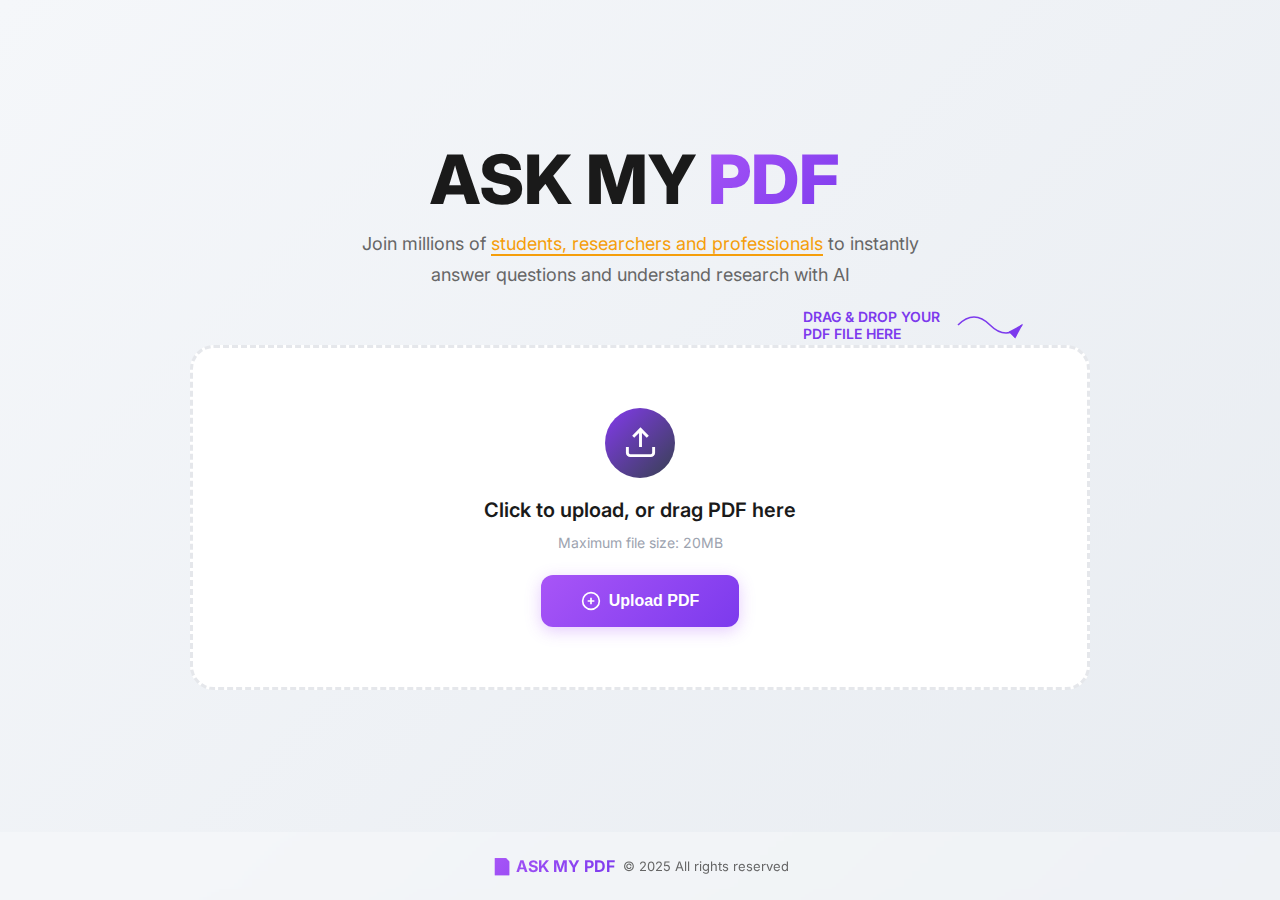
<file: frontend/templates/landing.html>
<!DOCTYPE html>
<html lang="en">
<head>
    <meta charset="UTF-8">
    <meta name="viewport" content="width=device-width, initial-scale=1.0">
    <title>Chat with any PDF - ASK MY PDF</title>
    <link rel="preconnect" href="https://fonts.googleapis.com">
    <link rel="preconnect" href="https://fonts.gstatic.com" crossorigin>
    <link href="https://fonts.googleapis.com/css2?family=Inter:wght@300;400;500;600;700;800;900&display=swap" rel="stylesheet">
    <style>
        * {
            margin: 0;
            padding: 0;
            box-sizing: border-box;
        }

        body {
            font-family: 'Inter', -apple-system, BlinkMacSystemFont, 'Segoe UI', sans-serif;
            background: linear-gradient(135deg, #f5f7fa 0%, #e8ecf1 100%);
            height: 100vh;
            display: flex;
            flex-direction: column;
            color: #1a1a1a;
            overflow: hidden;
        }

        .container {
            flex: 1;
            display: flex;
            flex-direction: column;
            justify-content: center;
            align-items: center;
            max-width: 1200px;
            width: 100%;
            margin: 0 auto;
            padding: 20px;
        }

        /* Hero Section */
        .hero {
            text-align: center;
            margin-bottom: 50px;
        }

        .hero h1 {
            font-size: 68px;
            font-weight: 800;
            margin-bottom: 16px;
            line-height: 1.1;
        }

        .hero h1 .chat-text {
            color: #1a1a1a;
        }

        .hero h1 .pdf-text {
            background: linear-gradient(135deg, #a855f7 0%, #7c3aed 100%);
            -webkit-background-clip: text;
            -webkit-text-fill-color: transparent;
            background-clip: text;
            padding: 0 12px;
        }

        .hero p {
            font-size: 18px;
            color: #666;
            margin-bottom: 10px;
        }

        .hero p a {
            color: #f59e0b;
            text-decoration: none;
            border-bottom: 2px solid #f59e0b;
            transition: all 0.2s;
        }

        .hero p a:hover {
            color: #d97706;
            border-bottom-color: #d97706;
        }

        /* Upload Section */
        .upload-container {
            max-width: 900px;
            width: 100%;
            margin: 0 auto;
            position: relative;
        }

        .drop-hint {
            position: absolute;
            top: -40px;
            right: 60px;
            display: flex;
            align-items: center;
            gap: 10px;
            color: #7c3aed;
            font-weight: 600;
            font-size: 14px;
            pointer-events: none;
        }

        .drop-hint svg {
            width: 80px;
            height: 40px;
        }

        .upload-box {
            background: white;
            border: 3px dashed #e5e7eb;
            border-radius: 24px;
            padding: 60px 40px;
            text-align: center;
            cursor: pointer;
            transition: all 0.3s ease;
            position: relative;
        }

        .upload-box:hover {
            border-color: #a855f7;
            background: #faf5ff;
            transform: translateY(-2px);
            box-shadow: 0 12px 40px rgba(168, 85, 247, 0.15);
        }

        .upload-box.drag-over {
            border-color: #7c3aed;
            background: #f5f3ff;
            border-style: solid;
        }

        .upload-icon {
            width: 70px;
            height: 70px;
            margin: 0 auto 20px;
            background: linear-gradient(135deg, #833aed 0%, #374151 100%);
            border-radius: 50%;
            display: flex;
            align-items: center;
            justify-content: center;
        }

        .upload-icon svg {
            width: 35px;
            height: 35px;
            stroke: white;
            stroke-width: 2;
            fill: none;
        }

        .upload-text {
            font-size: 20px;
            font-weight: 600;
            color: #1a1a1a;
            margin-bottom: 12px;
        }

        .upload-subtext {
            font-size: 14px;
            color: #9ca3af;
        }

        .upload-button {
            background: linear-gradient(135deg, #a855f7 0%, #7c3aed 100%);
            color: white;
            border: none;
            padding: 16px 40px;
            border-radius: 12px;
            font-size: 16px;
            font-weight: 600;
            cursor: pointer;
            margin-top: 24px;
            display: inline-flex;
            align-items: center;
            gap: 8px;
            transition: all 0.3s ease;
            box-shadow: 0 4px 16px rgba(168, 85, 247, 0.3);
        }

        .upload-button:hover {
            transform: translateY(-2px);
            box-shadow: 0 8px 24px rgba(168, 85, 247, 0.4);
        }

        .upload-button svg {
            width: 20px;
            height: 20px;
        }

        input[type="file"] {
            display: none;
        }

        /* Loading State */
        .loading-overlay {
            position: fixed;
            top: 0;
            left: 0;
            right: 0;
            bottom: 0;
            background: rgba(0, 0, 0, 0.7);
            display: none;
            align-items: center;
            justify-content: center;
            z-index: 1000;
        }

        .loading-overlay.active {
            display: flex;
        }

        .loading-content {
            background: white;
            padding: 40px;
            border-radius: 16px;
            text-align: center;
            max-width: 400px;
        }

        .spinner {
            width: 60px;
            height: 60px;
            border: 4px solid #f3f4f6;
            border-top-color: #a855f7;
            border-radius: 50%;
            animation: spin 1s linear infinite;
            margin: 0 auto 20px;
        }

        @keyframes spin {
            to { transform: rotate(360deg); }
        }

        .loading-text {
            font-size: 18px;
            font-weight: 600;
            color: #1a1a1a;
            margin-bottom: 8px;
        }

        .loading-subtext {
            font-size: 14px;
            color: #666;
        }

        /* Toast Notifications */
        .toast {
            position: fixed;
            top: 20px;
            right: 20px;
            background: white;
            padding: 16px 24px;
            border-radius: 12px;
            box-shadow: 0 8px 32px rgba(0, 0, 0, 0.15);
            display: flex;
            align-items: center;
            gap: 12px;
            z-index: 2000;
            animation: slideIn 0.3s ease;
        }

        @keyframes slideIn {
            from {
                transform: translateX(400px);
                opacity: 0;
            }
            to {
                transform: translateX(0);
                opacity: 1;
            }
        }

        .toast.error {
            border-left: 4px solid #ef4444;
        }

        .toast.success {
            border-left: 4px solid #10b981;
        }

        .toast-icon {
            font-size: 24px;
        }

        .toast-message {
            font-size: 14px;
            font-weight: 500;
            color: #1a1a1a;
        }

        /* Footer */
        .footer {
            padding: 24px 20px;
            text-align: center;
            background: rgba(255, 255, 255, 0.3);
            backdrop-filter: blur(5px);
        }

        .footer-content {
            display: flex;
            align-items: center;
            justify-content: center;
            gap: 8px;
        }

        .footer-logo {
            font-weight: 700;
            font-size: 16px;
            background: linear-gradient(135deg, #a855f7 0%, #7c3aed 100%);
            -webkit-background-clip: text;
            -webkit-text-fill-color: transparent;
            background-clip: text;
        }

        .footer-copyright {
            font-size: 13px;
            color: #666;
        }

        /* Responsive */
        @media (max-width: 768px) {
            .hero h1 {
                font-size: 42px;
            }

            .hero p {
                font-size: 16px;
            }

            .upload-box {
                padding: 40px 20px;
            }

            .drop-hint {
                display: none;
            }

            .footer-content {
                gap: 6px;
                flex-wrap: wrap;
            }

        }

        @media (max-height: 700px) {
            .hero h1 {
                font-size: 48px;
                margin-bottom: 12px;
            }

            .hero p {
                font-size: 15px;
                margin-bottom: 6px;
            }

            .upload-box {
                padding: 40px 30px;
            }

            .upload-icon {
                width: 60px;
                height: 60px;
                margin-bottom: 16px;
            }

            .upload-button {
                padding: 12px 32px;
                margin-top: 16px;
            }
        }
    </style>
</head>
<body>
    <div class="container">
        <!-- Hero -->
        <div class="hero">
            <h1>
                <span class="chat-text">ASK MY</span><span class="pdf-text">PDF</span>
            </h1>
            <p>Join millions of <a href="#">students, researchers and professionals</a> to instantly</p>
            <p>answer questions and understand research with AI</p>
        </div>

        <!-- Upload Section -->
        <div class="upload-container">
            <div class="drop-hint">
                <span>DRAG & DROP YOUR<br>PDF FILE HERE</span>
                <svg viewBox="0 0 100 50" fill="none">
                    <path d="M10,25 Q30,5 50,25 T90,25" stroke="#7c3aed" stroke-width="2" fill="none" marker-end="url(#arrowhead)"/>
                    <defs>
                        <marker id="arrowhead" markerWidth="10" markerHeight="10" refX="9" refY="3" orient="auto">
                            <polygon points="0 0, 10 3, 0 6" fill="#7c3aed"/>
                        </marker>
                    </defs>
                </svg>
            </div>

            <div class="upload-box" id="upload-box">
                <div class="upload-icon">
                    <svg viewBox="0 0 24 24">
                        <path d="M21 15v4a2 2 0 0 1-2 2H5a2 2 0 0 1-2-2v-4M17 8l-5-5-5 5M12 3v12"/>
                    </svg>
                </div>
                <div class="upload-text">Click to upload, or drag PDF here</div>
                <div class="upload-subtext">Maximum file size: 20MB</div>
                <button class="upload-button" onclick="document.getElementById('file-input').click()">
                    <svg viewBox="0 0 24 24" fill="none" stroke="currentColor" stroke-width="2">
                        <circle cx="12" cy="12" r="10"/>
                        <path d="M12 8v8M8 12h8"/>
                    </svg>
                    Upload PDF
                </button>
            </div>

            <input type="file" id="file-input" accept=".pdf">
        </div>
    </div>

    <!-- Footer -->
    <footer class="footer">
        <div class="footer-content">
            <div class="footer-logo">📄 ASK MY PDF</div>
            <div class="footer-copyright">© 2025 All rights reserved</div>
        </div>
    </footer>

    <!-- Loading Overlay -->
    <div class="loading-overlay" id="loading-overlay">
        <div class="loading-content">
            <div class="spinner"></div>
            <div class="loading-text">Processing your PDF...</div>
            <div class="loading-subtext">This may take a few moments</div>
        </div>
    </div>

    <script>
        const uploadBox = document.getElementById('upload-box');
        const fileInput = document.getElementById('file-input');
        const loadingOverlay = document.getElementById('loading-overlay');

        // Prevent default drag behaviors
        ['dragenter', 'dragover', 'dragleave', 'drop'].forEach(eventName => {
            uploadBox.addEventListener(eventName, preventDefaults, false);
            document.body.addEventListener(eventName, preventDefaults, false);
        });

        function preventDefaults(e) {
            e.preventDefault();
            e.stopPropagation();
        }

        // Highlight drop area
        ['dragenter', 'dragover'].forEach(eventName => {
            uploadBox.addEventListener(eventName, () => {
                uploadBox.classList.add('drag-over');
            }, false);
        });

        ['dragleave', 'drop'].forEach(eventName => {
            uploadBox.addEventListener(eventName, () => {
                uploadBox.classList.remove('drag-over');
            }, false);
        });

        // Handle dropped files
        uploadBox.addEventListener('drop', (e) => {
            const dt = e.dataTransfer;
            const files = dt.files;
            handleFiles(files);
        }, false);

        // Handle file input change
        fileInput.addEventListener('change', (e) => {
            handleFiles(e.target.files);
        });

        function handleFiles(files) {
            if (files.length === 0) return;

            const file = files[0];

            // Validate file type
            if (!file.name.toLowerCase().endsWith('.pdf')) {
                showToast('Please upload a PDF file', 'error');
                return;
            }

            // Validate file size (20MB)
            if (file.size > 20 * 1024 * 1024) {
                showToast('File size must be less than 20MB', 'error');
                return;
            }

            uploadFile(file);
        }

        async function uploadFile(file) {
            loadingOverlay.classList.add('active');

            const formData = new FormData();
            formData.append('file', file);

            try {
                // Upload PDF
                const uploadResponse = await fetch('/api/upload', {
                    method: 'POST',
                    body: formData
                });

                if (!uploadResponse.ok) {
                    const error = await uploadResponse.json();
                    throw new Error(error.error || 'Upload failed');
                }

                const uploadData = await uploadResponse.json();
                const docId = uploadData.doc_id;

                // Auto-extract and index
                const extractResponse = await fetch('/api/extract', {
                    method: 'POST',
                    headers: {
                        'Content-Type': 'application/json'
                    },
                    body: JSON.stringify({
                        doc_id: docId,
                        chunk_size: 500,
                        overlap: 100
                    })
                });

                if (!extractResponse.ok) {
                    const error = await extractResponse.json();
                    throw new Error(error.error || 'Extraction failed');
                }

                // Redirect to chat interface
                window.location.href = '/chat';

            } catch (error) {
                loadingOverlay.classList.remove('active');
                showToast(error.message, 'error');
            }
        }

        function showToast(message, type = 'error') {
            const toast = document.createElement('div');
            toast.className = `toast ${type}`;
            toast.innerHTML = `
                <div class="toast-icon">${type === 'error' ? '❌' : '✅'}</div>
                <div class="toast-message">${message}</div>
            `;
            document.body.appendChild(toast);

            setTimeout(() => {
                toast.remove();
            }, 3000);
        }
    </script>
</body>
</html>
</file>
